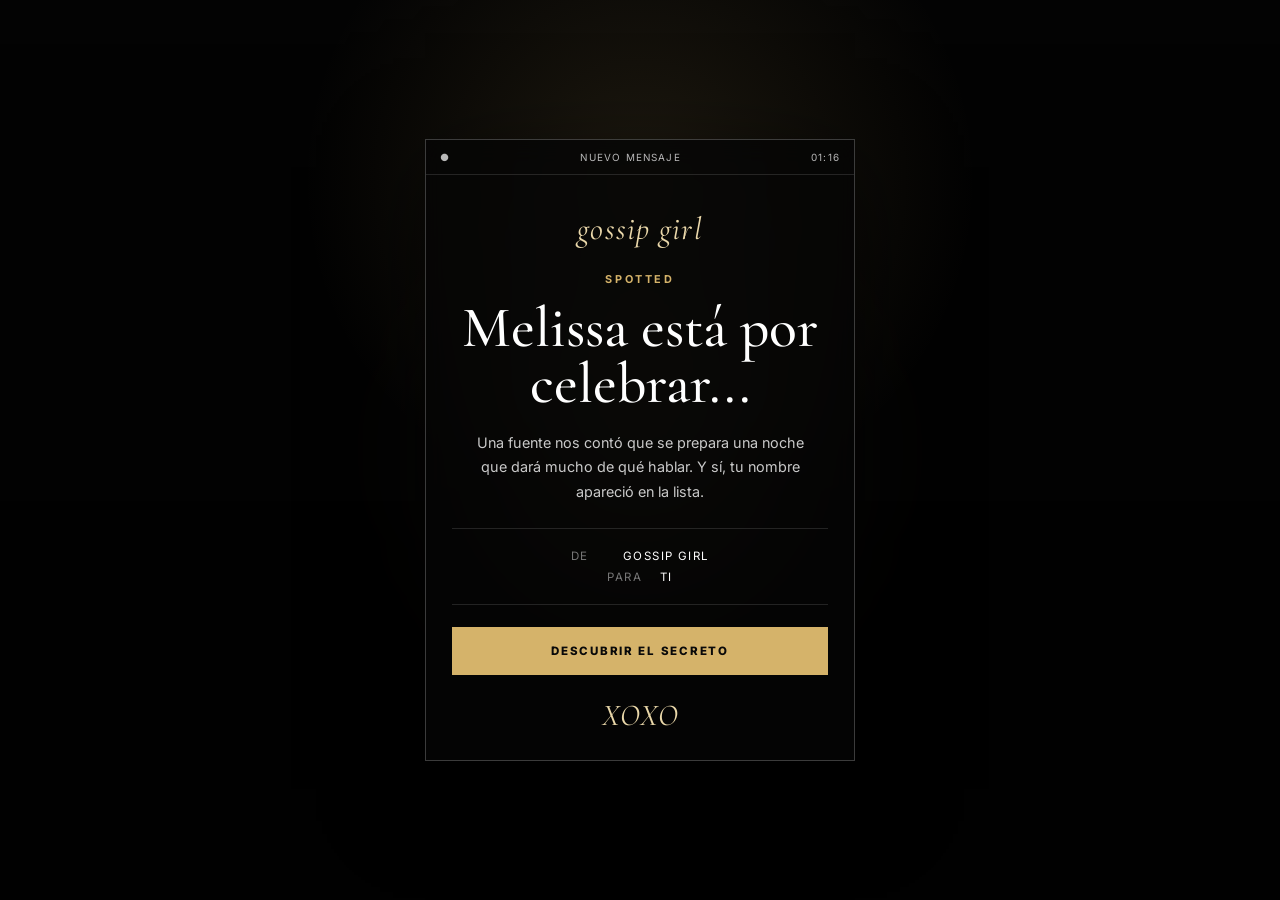
<file: index.html>
<!DOCTYPE html>
<html lang="es">
<head>
  <meta charset="UTF-8" />
  <meta name="viewport" content="width=device-width, initial-scale=1.0" />
  <meta name="theme-color" content="#050505" />
  <meta name="description" content="Invitación al cumpleaños de Melissa · 29 de agosto de 2026." />
  <title>Spotted · Melissa's Birthday</title>
  <link rel="preconnect" href="https://fonts.googleapis.com"><link rel="preconnect" href="https://fonts.gstatic.com" crossorigin>
  <link href="https://fonts.googleapis.com/css2?family=Cormorant+Garamond:ital,wght@0,500;0,600;1,500&family=Inter:wght@400;500;600;700&display=swap" rel="stylesheet">
  <link rel="stylesheet" href="css/style.css?v=7.2" /><link rel="stylesheet" href="css/images-v03.css?v=7.2" /><link rel="stylesheet" href="css/v04.css?v=7.2" /><link rel="stylesheet" href="css/rsvp-v06.css?v=7.2" />
</head>
<body>
  <audio id="backgroundMusic" src="assets/audio/fashion-lounge.mp3" preload="auto" loop></audio>
  <div id="intro" class="intro-screen"><div class="intro-glow"></div><div class="message-shell"><div class="message-topbar"><span>●</span><span>NUEVO MENSAJE</span><span>01:16</span></div><div class="message-body"><p class="gg-mark">gossip girl</p><p class="message-kicker">SPOTTED</p><h1 class="intro-title">Melissa está por celebrar...</h1><p class="message-copy">Una fuente nos contó que se prepara una noche que dará mucho de qué hablar. Y sí, tu nombre apareció en la lista.</p><div class="message-meta"><p><span>DE</span> GOSSIP GIRL</p><p><span>PARA</span> TI</p></div><button id="openInvitation" class="open-button" type="button">DESCUBRIR EL SECRETO</button><p class="signature">XOXO</p></div></div></div>
  <main id="invitation" class="invitation is-hidden">
    <section class="hero section full-screen"><div class="hero-overlay"></div><div class="hero-content reveal"><p class="tiny-label">YOU KNOW YOU LOVE ME</p><div class="brand-lockup"><span>gossip</span><span>girl</span></div><p class="spotted-line">SPOTTED: Melissa celebra y tú estás en la lista.</p><a class="scroll-cue" href="#spotted" aria-label="Ver invitación">↓</a></div></section>
    <section id="spotted" class="section newspaper-section"><div class="section-inner reveal"><p class="issue-line">THE UPPER EAST SIDE DAILY · EDICIÓN ESPECIAL</p><div class="newspaper-rule"></div><p class="eyebrow dark">ÚLTIMA HORA</p><h2>Melissa está de cumpleaños.</h2><p class="newspaper-lead">El sábado 29 de agosto tenemos una cita. A las 8:00 p. m. empieza una noche que promete dar suficiente material para Gossip Girl.</p><div class="newspaper-columns"><p>Una noche, un grupo selecto de invitados y suficientes secretos para mantener ocupada a Gossip Girl.</p><p>Guarda la fecha, prepara tu mejor energía y recuerda: no olvidar su regalito y tragos si desean.</p></div></div></section>
    <section class="section photo-story photo-story-cast"><div class="photo-shade"></div><div class="story-caption reveal"><p class="eyebrow">SPOTTED</p><h2>Manhattan sabe cómo hacer una entrada.</h2><p>Melissa también.</p></div></section>
    <section id="countdown" class="section countdown-section"><div class="section-inner reveal"><p class="eyebrow champagne">SAVE THE DATE · 29.08.2026</p><h2>La cuenta atrás ya empezó.</h2><div class="countdown" aria-live="polite"><div><span id="days">00</span><small>Días</small></div><div><span id="hours">00</span><small>Horas</small></div><div><span id="minutes">00</span><small>Min</small></div><div><span id="seconds">00</span><small>Seg</small></div></div><p class="placeholder-note">Sábado 29 de agosto de 2026 · 8:00 p. m. · Lima</p></div></section>
    <section class="section photo-story photo-story-xoxo"><div class="photo-shade warm"></div><div class="story-caption align-bottom reveal"><p class="eyebrow">CONFIDENTIAL</p><h2>Un poco de glamour. Un poco de misterio.</h2><p>Y probablemente una historia que valga la pena contar al día siguiente.</p></div></section>
    <section class="section dossier-section"><div class="section-inner reveal"><p class="eyebrow dark">THE DOSSIER</p><h2>Lo que necesitas saber</h2><div class="dossier-grid"><article class="dossier-card"><span class="card-number">01</span><p class="card-label">CUÁNDO</p><h3>29 de agosto</h3><p>Sábado · 8:00 p. m.</p></article><article class="dossier-card"><span class="card-number">02</span><p class="card-label">DÓNDE</p><h3>Las Herramientas 1834</h3><p>Lima</p></article><article class="dossier-card"><span class="card-number">03</span><p class="card-label">NOTA DE GOSSIP GIRL</p><h3>Un pequeño recordatorio</h3><p>No olvidar su regalito y tragos si desean.</p></article></div></div></section>
    <section class="section final-section"><div class="final-orbit final-orbit-one"></div><div class="final-orbit final-orbit-two"></div><div class="section-inner narrow reveal"><p class="eyebrow champagne">MELISSA'S BIRTHDAY</p><h2>¿Te lo vas a perder?</h2><p>29 de agosto · 8:00 p. m. · Las Herramientas 1834, Lima. Confirma tu asistencia y asegura tu lugar en la lista.</p><div class="action-stack"><a class="primary-button" href="https://www.google.com/maps/place/Las+Herramientas+1834,+Lima+15081/@-12.0419236,-77.065988,17z/data=!3m1!4b1!4m6!3m5!1s0x9105ced2cef0ebad:0xac4d11468212e924!8m2!3d-12.0419236!4d-77.065988!16s%2Fg%2F11fn4ltnz_?entry=ttu&amp;g_ep=EgoyMDI2MDgxMi4wIKXMDSoASAFQAw%3D%3D" target="_blank" rel="noopener noreferrer">VER UBICACIÓN</a><button id="rsvpOpen" class="secondary-button rsvp-enabled" type="button">CONFIRMAR ASISTENCIA</button></div><p class="big-xoxo">XOXO</p><p class="gg-small">GOSSIP GIRL</p></div></section>
  </main>
  <div id="rsvpModal" class="rsvp-modal" aria-hidden="true"><div class="rsvp-dialog" role="dialog" aria-modal="true" aria-labelledby="rsvpTitle"><button id="rsvpClose" class="rsvp-close" type="button" aria-label="Cerrar">×</button><div id="rsvpFormView"><p class="rsvp-kicker">GOSSIP GIRL QUIERE SABER</p><h2 id="rsvpTitle">¿Estarás en la lista de Melissa?</h2><p class="rsvp-intro">Confirma tu asistencia antes de que alguien más cuente la historia por ti.</p><form id="rsvpForm" class="rsvp-form"><div class="rsvp-field"><label for="rsvpName">Tu nombre</label><input id="rsvpName" name="nombre" type="text" autocomplete="name" required maxlength="80" /></div><fieldset class="rsvp-field" style="border:0;padding:0;margin:0"><legend>¿Asistirás?</legend><div class="rsvp-choice"><label><input type="radio" name="asistencia" value="Sí" required /> Sí, estaré ahí</label><label><input type="radio" name="asistencia" value="No" required /> No podré asistir</label></div></fieldset><fieldset class="rsvp-field" style="border:0;padding:0;margin:0"><legend>¿Vendrás acompañado/a?</legend><div class="rsvp-choice"><label><input type="radio" name="acompanante" value="Sí" /> Sí</label><label><input type="radio" name="acompanante" value="No" checked /> No</label></div></fieldset><div id="companionField" class="rsvp-field rsvp-companion"><label for="companionName">Nombre del acompañante</label><input id="companionName" name="nombreAcompanante" type="text" maxlength="80" /></div><div class="rsvp-field"><label for="rsvpMessage">Mensaje opcional</label><textarea id="rsvpMessage" name="mensaje" maxlength="300" placeholder="Un secreto, una nota o simplemente un XOXO..."></textarea></div><button id="rsvpSubmit" class="rsvp-submit" type="submit">ENVIAR CONFIRMACIÓN</button><p id="rsvpStatus" class="rsvp-status" aria-live="polite"></p></form></div><div id="rsvpSuccess" class="rsvp-success" aria-live="polite"><p class="rsvp-kicker">MENSAJE RECIBIDO</p><p class="success-title">Tu respuesta ya está en la lista de Melissa.</p><p>Gossip Girl ha tomado nota. Nos vemos donde empiezan las mejores historias.</p><p class="success-xoxo">XOXO</p><button id="rsvpDone" class="rsvp-done-button" type="button">CERRAR</button></div></div></div>
  <script src="js/main.js?v=7.2"></script>
</body>
</html>
</file>
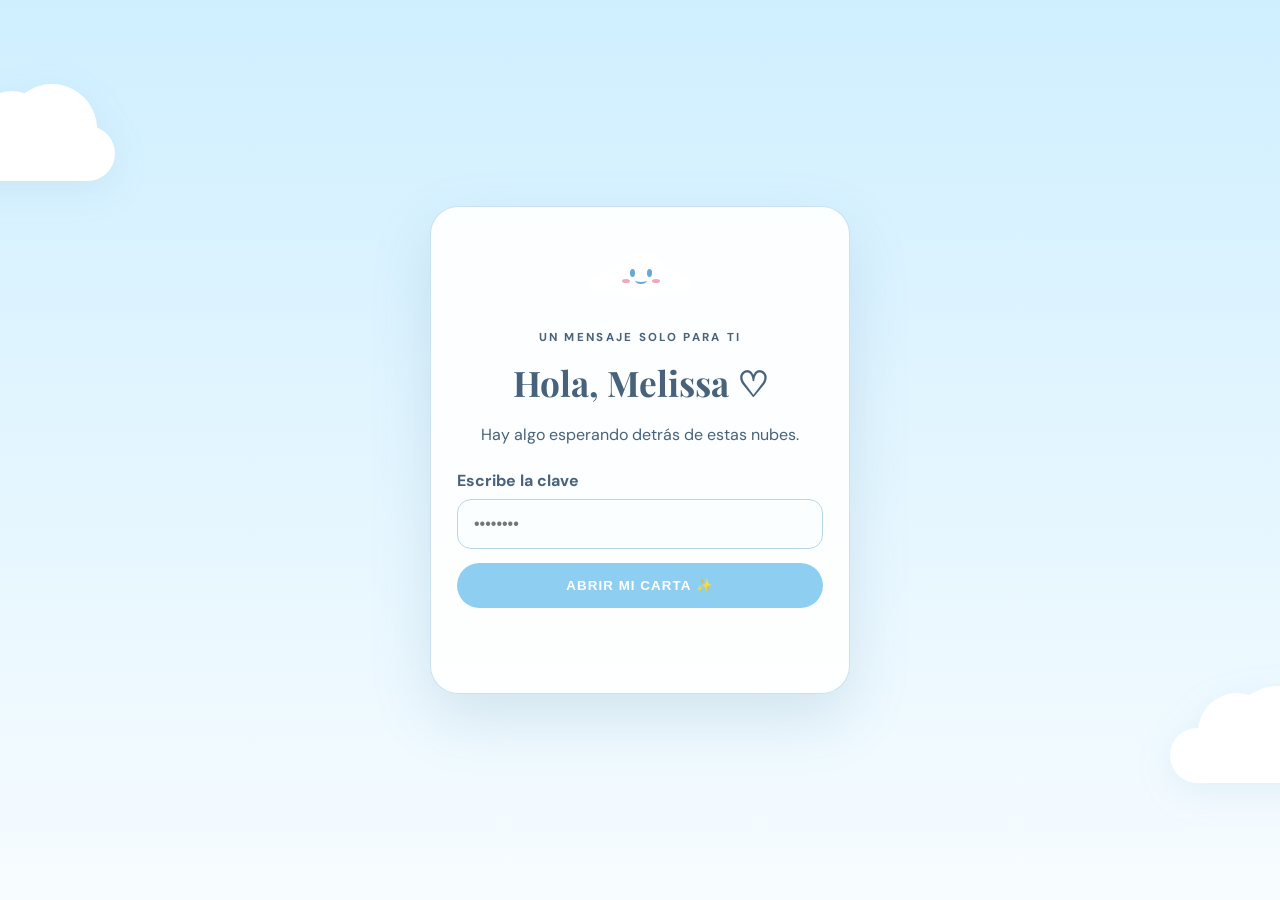
<file: para-melissa-2608-c9f7e2/index.html>
<!doctype html>
<html lang="es">
<head>
  <meta charset="utf-8" />
  <meta name="viewport" content="width=device-width, initial-scale=1" />
  <meta name="theme-color" content="#dff4ff" />
  <meta name="robots" content="noindex,nofollow,noarchive" />
  <title>Para Melissa 💙</title>
  <link rel="preconnect" href="https://fonts.googleapis.com">
  <link rel="preconnect" href="https://fonts.gstatic.com" crossorigin>
  <link href="https://fonts.googleapis.com/css2?family=DM+Sans:wght@400;500;600;700&family=Playfair+Display:ital,wght@0,600;1,600&display=swap" rel="stylesheet">
  <link rel="stylesheet" href="style.css?v=1.0" />
</head>
<body>
  <div id="lockScreen" class="lock-screen">
    <div class="lock-cloud cloud-a"></div><div class="lock-cloud cloud-b"></div>
    <div class="lock-card">
      <div class="mini-mascot" aria-hidden="true"><span class="ear left"></span><span class="ear right"></span><span class="face"><i class="eye e1"></i><i class="eye e2"></i><i class="mouth"></i><i class="cheek c1"></i><i class="cheek c2"></i></span></div>
      <p class="tiny">UN MENSAJE SOLO PARA TI</p>
      <h1>Hola, Melissa ♡</h1>
      <p>Hay algo esperando detrás de estas nubes.</p>
      <label for="secret">Escribe la clave</label>
      <input id="secret" type="password" inputmode="text" autocomplete="off" placeholder="••••••••" />
      <button id="unlock" type="button">ABRIR MI CARTA ✨</button>
      <p id="lockMessage" class="lock-message" aria-live="polite"></p>
    </div>
  </div>

  <main id="card" class="card-site hidden" aria-hidden="true">
    <section class="hero">
      <div class="sky-stars" aria-hidden="true"></div>
      <div class="cloud cloud-1"></div><div class="cloud cloud-2"></div><div class="cloud cloud-3"></div>
      <div class="hero-inner">
        <p class="overline">26 · 08 · 2026</p>
        <div class="cinnamoroll" aria-hidden="true">
          <span class="big-ear left"></span><span class="big-ear right"></span>
          <span class="head"><i class="eye left-eye"></i><i class="eye right-eye"></i><i class="smile"></i><i class="blush left-blush"></i><i class="blush right-blush"></i></span>
          <span class="body"></span><span class="tail"></span>
        </div>
        <h1>Feliz cumpleaños,<br><em>mi Melissa</em> ♡</h1>
        <p class="hero-copy">Hoy no quería mandarte solo un “feliz cumpleaños”. Quería dejarte un rinconcito bonito que fuera solamente tuyo.</p>
        <button id="openLetter" class="soft-button" type="button">ABRIR MI CARTA 💌</button>
      </div>
    </section>

    <section id="letter" class="letter-section">
      <div class="paper-heart h1">♡</div><div class="paper-heart h2">♡</div>
      <article class="letter-card reveal">
        <p class="letter-date">26 de agosto</p>
        <h2>Para la cumpleañera más bonita</h2>
        <div class="letter-text">
          <p>Mi amor, hoy celebro mucho más que tu cumpleaños. Celebro que existas, que seas tú, con tu forma de ser, tus ocurrencias, tu manera de sonreír y todos esos pequeños detalles que hacen que mis días contigo se sientan distintos.</p>
          <p>Espero que este nuevo año te traiga muchísimas cosas bonitas, tranquilidad, sueños cumplidos y momentos que te hagan sentir orgullosa y feliz. Y, si me dejas, quiero seguir estando a tu lado para compartir muchos de esos momentos contigo.</p>
          <p>Gracias por ser mi compañera, por dejarme conocerte cada día un poquito más y por todos los recuerdos que seguimos construyendo. Quiero que hoy te sientas muy querida, porque lo eres. Muchísimo.</p>
          <p>Tu cumpleaños es hoy, pero no pienso limitar la celebración a un solo día. El 28 seguimos festejando como se debe. 💙</p>
        </div>
        <div class="signature-block"><span>Con muchísimo cariño,</span><strong>Adrian ♡</strong></div>
      </article>
    </section>

    <section class="wish-section">
      <div class="wish-card reveal">
        <p class="overline dark">UN DESEO PARA TI</p>
        <h2>Pide uno. No se lo cuentes a nadie.</h2>
        <p>Dicen que si lo haces entre nubes y estrellas, tiene un poquito más de posibilidades de cumplirse.</p>
        <button id="makeWish" class="wish-button" type="button">PEDIR MI DESEO ✦</button>
        <div id="wishResult" class="wish-result" aria-live="polite"></div>
      </div>
    </section>

    <footer>
      <div class="footer-clouds"></div>
      <p>Te quiero, Melissa.</p>
      <span>Happy birthday, my love ♡</span>
    </footer>
  </main>
  <script src="script.js?v=1.1"></script>
</body>
</html>
</file>
<file: css/style.css>
:root {
  --ink: #070707;
  --ink-soft: #111111;
  --paper: #eee8dd;
  --paper-deep: #d9cfbf;
  --champagne: #d5b36a;
  --champagne-soft: #ead8aa;
  --cream: #f8f1e6;
  --muted: #9f9587;
  --line-dark: rgba(18, 18, 18, .18);
  --line-light: rgba(255, 255, 255, .22);
}

* { box-sizing: border-box; }
html { scroll-behavior: smooth; }
body {
  margin: 0;
  background: var(--ink);
  color: #fff;
  font-family: "Inter", sans-serif;
  overflow-x: hidden;
}
body::selection { background: var(--champagne); color: #111; }
button, a { font: inherit; }
button { -webkit-tap-highlight-color: transparent; }

.intro-screen {
  position: fixed;
  inset: 0;
  z-index: 100;
  min-height: 100dvh;
  display: grid;
  place-items: center;
  padding: 22px;
  overflow: hidden;
  background:
    linear-gradient(rgba(0,0,0,.5), rgba(0,0,0,.82)),
    url("https://w0.peakpx.com/wallpaper/922/534/HD-wallpaper-xoxo-gossip-girl-blair-gossipgirl-iphone-kiss-samsung-serena-series.jpg") center/cover no-repeat;
  transition: opacity .85s ease, visibility .85s ease, transform .85s ease;
}
.intro-screen::after {
  content: "";
  position: absolute;
  inset: 0;
  background: radial-gradient(circle at 50% 20%, rgba(213,179,106,.13), transparent 35%);
  pointer-events: none;
}
.intro-screen.opened {
  opacity: 0;
  visibility: hidden;
  transform: scale(1.035);
}
.intro-glow {
  position: absolute;
  width: 280px;
  height: 280px;
  border-radius: 50%;
  background: rgba(213,179,106,.12);
  filter: blur(80px);
}
.message-shell {
  position: relative;
  z-index: 2;
  width: min(100%, 430px);
  border: 1px solid rgba(255,255,255,.22);
  background: rgba(6,6,6,.82);
  box-shadow: 0 28px 90px rgba(0,0,0,.6);
  backdrop-filter: blur(12px);
}
.message-topbar {
  display: flex;
  justify-content: space-between;
  gap: 12px;
  padding: 11px 14px;
  border-bottom: 1px solid rgba(255,255,255,.12);
  color: #b9b9b9;
  font-size: .62rem;
  letter-spacing: .12em;
}
.message-body { padding: 34px 26px 26px; text-align: center; }
.gg-mark {
  margin: 0 0 24px;
  color: var(--champagne-soft);
  font-family: "Cormorant Garamond", serif;
  font-size: 2rem;
  font-style: italic;
  letter-spacing: .04em;
}
.message-kicker,
.eyebrow,
.tiny-label,
.issue-line,
.card-label {
  margin: 0;
  font-size: .68rem;
  font-weight: 700;
  letter-spacing: .24em;
  text-transform: uppercase;
}
.message-kicker { color: var(--champagne); margin-bottom: 14px; }
.intro-title {
  margin: 0 auto 18px;
  font-family: "Cormorant Garamond", serif;
  font-weight: 500;
  font-size: clamp(2.3rem, 9vw, 3.6rem);
  line-height: .98;
}
.message-copy { margin: 0 auto 24px; max-width: 330px; color: #c9c9c9; line-height: 1.7; font-size: .9rem; }
.message-meta { border-top: 1px solid rgba(255,255,255,.12); border-bottom: 1px solid rgba(255,255,255,.12); padding: 13px 0; margin: 0 0 22px; }
.message-meta p { margin: 7px 0; font-size: .72rem; letter-spacing: .12em; }
.message-meta span { display: inline-block; width: 48px; color: #777; text-align: left; }
.open-button {
  width: 100%;
  border: 1px solid var(--champagne);
  padding: 16px 18px;
  background: var(--champagne);
  color: #090909;
  font-size: .72rem;
  font-weight: 800;
  letter-spacing: .15em;
  cursor: pointer;
  transition: transform .2s ease, background .2s ease;
}
.open-button:hover { background: var(--champagne-soft); }
.open-button:active { transform: scale(.985); }
.signature { margin: 22px 0 0; font-family: "Cormorant Garamond", serif; font-size: 1.9rem; font-style: italic; color: var(--champagne-soft); }

.invitation { opacity: 1; transition: opacity .65s ease; }
.invitation.is-hidden { opacity: 0; height: 100vh; overflow: hidden; }
.section { position: relative; min-height: 78vh; display: grid; place-items: center; padding: 92px 24px; }
.full-screen { min-height: 100dvh; }
.section-inner, .hero-content { width: min(100%, 920px); margin: auto; text-align: center; }
.narrow { width: min(100%, 620px); }

.hero {
  isolation: isolate;
  min-height: 100dvh;
  background:
    linear-gradient(to bottom, rgba(0,0,0,.08), rgba(0,0,0,.5) 55%, rgba(0,0,0,.9)),
    url("https://i.pinimg.com/736x/7f/c8/ce/7fc8ce7d777377adb375b202a392ee37.jpg") center/cover no-repeat;
}
.hero-overlay {
  position: absolute;
  inset: 0;
  background: linear-gradient(90deg, rgba(0,0,0,.34), transparent 50%, rgba(0,0,0,.28));
  z-index: -1;
}
.hero-content { align-self: end; padding-bottom: 5vh; }
.tiny-label { color: rgba(255,255,255,.78); margin-bottom: 18px; }
.brand-lockup {
  display: inline-flex;
  gap: .18em;
  align-items: baseline;
  font-family: "Cormorant Garamond", serif;
  font-size: clamp(4.6rem, 18vw, 9.5rem);
  font-style: italic;
  line-height: .72;
  text-shadow: 0 6px 35px rgba(0,0,0,.55);
}
.brand-lockup span:last-child { color: var(--champagne-soft); }
.spotted-line { max-width: 520px; margin: 28px auto 0; color: #f1e9dd; line-height: 1.6; letter-spacing: .02em; }
.scroll-cue {
  display: inline-grid;
  place-items: center;
  width: 48px;
  height: 48px;
  margin-top: 34px;
  border: 1px solid rgba(255,255,255,.48);
  border-radius: 50%;
  color: #fff;
  text-decoration: none;
  animation: bob 1.8s infinite;
}
@keyframes bob { 50% { transform: translateY(8px); } }

h2, h3 { font-family: "Cormorant Garamond", serif; font-weight: 500; }
h2 { margin: 13px 0 24px; font-size: clamp(3rem, 9vw, 5.4rem); line-height: .92; }
h3 { margin: 7px 0 11px; font-size: 1.9rem; }
.eyebrow { margin-bottom: 10px; }
.eyebrow.dark { color: #655d52; }
.eyebrow.champagne { color: var(--champagne); }

.newspaper-section {
  background:
    repeating-linear-gradient(0deg, rgba(0,0,0,.016), rgba(0,0,0,.016) 1px, transparent 1px, transparent 4px),
    var(--paper);
  color: #171717;
}
.issue-line { color: #5e584e; font-size: .57rem; }
.newspaper-rule { height: 4px; border-top: 1px solid #171717; border-bottom: 1px solid #171717; margin: 18px 0 38px; }
.newspaper-lead { max-width: 700px; margin: 0 auto; font-family: "Cormorant Garamond", serif; font-size: 1.45rem; line-height: 1.45; }
.newspaper-columns { display: grid; grid-template-columns: 1fr 1fr; gap: 34px; margin: 44px auto 0; max-width: 760px; text-align: left; }
.newspaper-columns p { margin: 0; color: #49443d; line-height: 1.8; font-size: .92rem; }

.photo-story {
  min-height: 92dvh;
  isolation: isolate;
  background-position: center;
  background-size: cover;
  background-repeat: no-repeat;
}
.photo-story-cast {
  background-image: url("https://www.univision.com/_next/image?q=75&url=https%3A%2F%2Fuvn-brightspot.s3.amazonaws.com%2Fassets%2Fvixes%2Fg%2Fgg.jpg&w=1280");
  background-position: center 25%;
}
.photo-story-xoxo {
  background-image: url("https://w0.peakpx.com/wallpaper/922/534/HD-wallpaper-xoxo-gossip-girl-blair-gossipgirl-iphone-kiss-samsung-serena-series.jpg");
}
.photo-shade { position: absolute; inset: 0; z-index: -1; background: linear-gradient(to bottom, rgba(0,0,0,.14), rgba(0,0,0,.75)); }
.photo-shade.warm { background: linear-gradient(to bottom, rgba(24,8,4,.08), rgba(0,0,0,.8)); }
.story-caption { width: min(100%, 760px); align-self: end; text-align: left; padding-bottom: 3vh; }
.story-caption h2 { max-width: 650px; text-shadow: 0 4px 24px rgba(0,0,0,.55); }
.story-caption > p:last-child { color: #e7e0d7; line-height: 1.6; }
.story-caption.align-bottom { align-self: end; }

.countdown-section {
  background: #0b0b0b;
  overflow: hidden;
}
.countdown-section::before {
  content: "XOXO";
  position: absolute;
  right: -5vw;
  top: 1vh;
  color: rgba(255,255,255,.025);
  font-family: "Cormorant Garamond", serif;
  font-size: 34vw;
  font-style: italic;
  line-height: 1;
}
.countdown { display: grid; grid-template-columns: repeat(4, 1fr); gap: 10px; margin: 48px auto 22px; }
.countdown div { padding: 22px 7px; border-top: 1px solid rgba(213,179,106,.54); border-bottom: 1px solid rgba(213,179,106,.54); }
.countdown span { display: block; color: var(--cream); font-family: "Cormorant Garamond", serif; font-size: clamp(2.4rem, 8vw, 4.2rem); }
.countdown small { display: block; margin-top: 5px; color: var(--champagne); font-size: .61rem; letter-spacing: .14em; text-transform: uppercase; }
.placeholder-note { color: #777; font-size: .78rem; }

.dossier-section { background: var(--paper); color: #141414; }
.dossier-grid { display: grid; grid-template-columns: repeat(3, 1fr); gap: 12px; margin-top: 44px; text-align: left; }
.dossier-card { position: relative; min-height: 255px; padding: 28px 24px; border: 1px solid #afa598; background: rgba(255,255,255,.16); overflow: hidden; }
.card-number { position: absolute; right: 12px; top: -12px; font-family: "Cormorant Garamond", serif; font-size: 5.4rem; color: rgba(0,0,0,.06); }
.card-label { color: #7d7468; font-size: .58rem; }
.dossier-card p:last-child { color: #665e55; line-height: 1.6; font-size: .87rem; }

.final-section { min-height: 92dvh; background: radial-gradient(circle at 50% 34%, #1a1712 0, #0a0a0a 35%, #040404 76%); overflow: hidden; }
.final-section .section-inner > p:not(.eyebrow):not(.big-xoxo):not(.gg-small) { color: #aaa; line-height: 1.75; }
.final-orbit { position: absolute; border: 1px solid rgba(213,179,106,.12); border-radius: 50%; }
.final-orbit-one { width: 540px; height: 540px; }
.final-orbit-two { width: 760px; height: 760px; }
.action-stack { display: grid; gap: 12px; max-width: 430px; margin: 38px auto 0; }
.primary-button, .secondary-button { padding: 17px 22px; text-transform: uppercase; letter-spacing: .13em; font-size: .7rem; font-weight: 800; }
.primary-button { border: 1px solid var(--champagne); background: var(--champagne); color: #0a0a0a; }
.secondary-button { border: 1px solid rgba(255,255,255,.68); background: transparent; color: #fff; }
button:disabled { opacity: .55; }
.big-xoxo { margin: 62px 0 0; font-family: "Cormorant Garamond", serif; font-size: clamp(4rem, 17vw, 8rem); font-style: italic; line-height: .8; color: var(--champagne-soft); }
.gg-small { margin: 18px 0 0; font-size: .58rem; letter-spacing: .35em; color: #686868; }

.reveal { opacity: 0; transform: translateY(28px); transition: opacity .95s ease, transform .95s ease; }
.reveal.visible { opacity: 1; transform: translateY(0); }

@media (max-width: 720px) {
  .section { min-height: 74vh; padding: 76px 20px; }
  .full-screen { min-height: 100dvh; }
  .hero { background-position: center; }
  .brand-lockup { flex-direction: column; gap: 0; align-items: center; }
  .newspaper-columns { grid-template-columns: 1fr; gap: 20px; }
  .dossier-grid { grid-template-columns: 1fr; }
  .dossier-card { min-height: 190px; }
  .story-caption { padding: 0 2px 2vh; }
  .photo-story-cast { background-position: 47% center; }
  .countdown { gap: 4px; }
  .countdown div { padding: 17px 3px; }
}

@media (prefers-reduced-motion: reduce) {
  *, *::before, *::after { scroll-behavior: auto !important; animation-duration: .01ms !important; transition-duration: .01ms !important; }
}
</file>
<file: css/images-v03.css>
/* v0.3 · Recursos visuales en alta resolución */

/* Upper East Side nocturno, 3000px. Fuente: Unsplash. */
.intro-screen {
  background:
    linear-gradient(rgba(0,0,0,.56), rgba(0,0,0,.84)),
    url("https://images.unsplash.com/photo-1625558069373-3c3f35ff501f?auto=format&fit=crop&fm=jpg&ixid=M3wxMjA3fDB8MHxwaG90by1wYWdlfHx8fGVufDB8fHx8fA%3D%3D&ixlib=rb-4.1.0&q=60&w=3000") center/cover no-repeat;
}

/* Skyline de Manhattan de noche, 3000px. Fuente: Unsplash. */
.hero {
  background:
    linear-gradient(to bottom, rgba(0,0,0,.10), rgba(0,0,0,.48) 55%, rgba(0,0,0,.92)),
    url("https://images.unsplash.com/photo-1606064508236-a8b1fef22ccd?auto=format&fit=crop&fm=jpg&ixid=M3wxMjA3fDB8MHxwaG90by1wYWdlfHx8fGVufDB8fHx8fA%3D%3D&ixlib=rb-4.1.0&q=60&w=3000") center/cover no-repeat;
}

/* Imagen promocional del elenco original. La URL sirve el original del CDN. */
.photo-story-cast {
  background-image:
    linear-gradient(to bottom, rgba(0,0,0,.02), rgba(0,0,0,.22)),
    url("https://cloudfront-eu-central-1.images.arcpublishing.com/prisaradiolos40/PBSCMWKQMRNWFBIBVH2VLORCSA.jpg");
  background-position: center 34%;
  background-size: cover;
}

/* Segunda escena urbana en alta resolución para mantener nitidez en pantallas grandes. */
.photo-story-xoxo {
  background-image:
    linear-gradient(to bottom, rgba(16,5,2,.08), rgba(0,0,0,.34)),
    url("https://images.unsplash.com/photo-1625558069373-3c3f35ff501f?auto=format&fit=crop&fm=jpg&ixid=M3wxMjA3fDB8MHxwaG90by1wYWdlfHx8fGVufDB8fHx8fA%3D%3D&ixlib=rb-4.1.0&q=60&w=3000");
  background-position: center 58%;
}

/* Evita que el navegador aplique escalados innecesariamente agresivos. */
.intro-screen,
.hero,
.photo-story {
  image-rendering: auto;
  background-attachment: scroll;
}

@media (min-width: 1100px) {
  .hero { background-position: center 46%; }
  .photo-story-cast { background-position: center 30%; }
}

@media (max-width: 720px) {
  .intro-screen { background-position: 52% center; }
  .hero { background-position: 54% center; }
  .photo-story-cast { background-position: 50% center; }
  .photo-story-xoxo { background-position: 50% center; }
}
</file>
<file: css/v04.css>
/* v0.5.0 · Responsive desktop + cielo estrellado */

.photo-story-cast,
.photo-story-xoxo {
  position: relative;
  overflow: hidden;
}

.photo-story-cast::after {
  content: "SPOTTED · UPPER EAST SIDE";
  position: absolute;
  top: 8%;
  right: 5%;
  z-index: 2;
  padding: 9px 12px;
  border: 1px solid rgba(255,255,255,.62);
  background: rgba(0,0,0,.48);
  color: #fff;
  font-size: .56rem;
  font-weight: 700;
  letter-spacing: .18em;
  transform: rotate(2deg);
}

.photo-story-xoxo {
  background-image:
    linear-gradient(to bottom, rgba(0,0,0,.04), rgba(0,0,0,.74)),
    url("https://m.media-amazon.com/images/M/MV5BZWZhYTNkY2EtMzE5Mi00ODJmLWFkMmYtZWZmNTI4YjQ5YjVhXkEyXkFqcGc%40._V1_FMjpg_UX1000_.jpg");
  background-position: center 26%;
  background-size: cover;
  background-repeat: no-repeat;
}

.photo-story-xoxo::after {
  content: "XOXO";
  position: absolute;
  top: 6%;
  left: 5%;
  z-index: 2;
  color: rgba(255,255,255,.9);
  font-family: "Cormorant Garamond", serif;
  font-size: clamp(3.5rem, 12vw, 7rem);
  font-style: italic;
  transform: rotate(-7deg);
  text-shadow: 0 4px 20px rgba(0,0,0,.45);
  pointer-events: none;
}

/* Cielo estrellado: capas CSS sin imágenes ni peso adicional. */
.countdown-section {
  position: relative;
  overflow: hidden;
  isolation: isolate;
}

.countdown-section .section-inner {
  position: relative;
  z-index: 4;
}

.countdown-section::after {
  content: "";
  position: absolute;
  inset: 0;
  z-index: 1;
  pointer-events: none;
  opacity: .72;
  background-image:
    radial-gradient(circle at 8% 18%, rgba(255,244,205,.95) 0 1px, transparent 1.8px),
    radial-gradient(circle at 17% 72%, rgba(255,255,255,.82) 0 1px, transparent 1.7px),
    radial-gradient(circle at 27% 34%, rgba(224,212,171,.9) 0 1.2px, transparent 2px),
    radial-gradient(circle at 38% 81%, rgba(255,255,255,.78) 0 .9px, transparent 1.7px),
    radial-gradient(circle at 48% 15%, rgba(255,239,187,.9) 0 1px, transparent 2px),
    radial-gradient(circle at 59% 62%, rgba(255,255,255,.88) 0 1px, transparent 1.8px),
    radial-gradient(circle at 69% 26%, rgba(228,211,158,.92) 0 1.1px, transparent 2px),
    radial-gradient(circle at 78% 78%, rgba(255,255,255,.8) 0 1px, transparent 1.8px),
    radial-gradient(circle at 88% 42%, rgba(255,237,181,.9) 0 1.2px, transparent 2px),
    radial-gradient(circle at 94% 13%, rgba(255,255,255,.82) 0 .9px, transparent 1.7px),
    radial-gradient(circle at 13% 48%, rgba(255,255,255,.58) 0 .7px, transparent 1.5px),
    radial-gradient(circle at 33% 9%, rgba(255,255,255,.55) 0 .7px, transparent 1.5px),
    radial-gradient(circle at 52% 88%, rgba(255,255,255,.58) 0 .7px, transparent 1.5px),
    radial-gradient(circle at 73% 53%, rgba(255,255,255,.55) 0 .7px, transparent 1.5px),
    radial-gradient(circle at 91% 69%, rgba(255,255,255,.55) 0 .7px, transparent 1.5px);
  filter: drop-shadow(0 0 4px rgba(240,210,130,.28));
  animation: starTwinkle 5.5s ease-in-out infinite alternate;
}

.countdown-section .section-inner::before,
.countdown-section .section-inner::after {
  content: "✦";
  position: absolute;
  z-index: -1;
  color: rgba(224,193,117,.55);
  text-shadow: 0 0 10px rgba(235,205,135,.55), 0 0 24px rgba(235,205,135,.2);
  animation: sparklePulse 3.8s ease-in-out infinite;
}

.countdown-section .section-inner::before {
  top: -18%;
  left: 4%;
  font-size: 1.25rem;
}

.countdown-section .section-inner::after {
  right: 6%;
  bottom: -12%;
  font-size: .9rem;
  animation-delay: -1.9s;
}

@keyframes starTwinkle {
  0% { opacity: .45; transform: scale(1); }
  50% { opacity: .82; }
  100% { opacity: .58; transform: scale(1.006); }
}

@keyframes sparklePulse {
  0%, 100% { opacity: .22; transform: scale(.72) rotate(0deg); }
  50% { opacity: .92; transform: scale(1.18) rotate(18deg); }
}

/* Desktop real: aprovechar el ancho sin dejar bloques desproporcionados. */
@media (min-width: 1000px) {
  .hero {
    min-height: 100vh;
  }

  .hero-content {
    width: min(900px, 76vw);
  }

  .newspaper-section {
    min-height: 76vh;
    padding: 72px 5vw;
    display: flex;
    align-items: center;
  }

  .newspaper-section .section-inner {
    width: min(1120px, 78vw);
  }

  .newspaper-section h2 {
    max-width: 900px;
    margin-inline: auto;
    font-size: clamp(4.4rem, 5.4vw, 6.6rem);
    line-height: .93;
  }

  .newspaper-lead {
    max-width: 900px;
    margin-inline: auto;
    font-size: 1.45rem;
  }

  .newspaper-columns {
    max-width: 920px;
    margin: 42px auto 0;
    gap: 72px;
  }

  .photo-story {
    min-height: 82vh;
  }

  .story-caption {
    width: min(720px, 44vw);
    margin-left: clamp(6vw, 16vw, 18vw);
  }

  .story-caption h2 {
    font-size: clamp(4rem, 5vw, 6.3rem);
    line-height: .92;
  }

  .countdown-section {
    min-height: 68vh;
    padding: 76px 5vw;
    display: flex;
    align-items: center;
  }

  .countdown-section .section-inner {
    width: min(1050px, 76vw);
  }

  .countdown-section h2 {
    font-size: clamp(4rem, 5vw, 6rem);
    line-height: .95;
  }

  .countdown {
    max-width: 980px;
    margin: 46px auto 22px;
  }

  .countdown span {
    font-size: clamp(3.4rem, 4.2vw, 5.4rem);
  }

  .dossier-section {
    min-height: 76vh;
    padding: 76px 5vw;
    display: flex;
    align-items: center;
  }

  .dossier-section .section-inner {
    width: min(1120px, 80vw);
  }

  .dossier-section h2 {
    max-width: 920px;
    margin-inline: auto;
    font-size: clamp(4.4rem, 5.2vw, 6.2rem);
    line-height: .92;
  }

  .dossier-grid {
    margin-top: 52px;
    gap: 22px;
  }

  .dossier-card {
    min-height: 280px;
    padding: 36px 32px;
  }

  .dossier-card h3 {
    font-size: clamp(2rem, 2.2vw, 2.8rem);
  }

  .final-section {
    min-height: 82vh;
    padding: 80px 5vw;
  }

  .final-section .section-inner {
    width: min(760px, 58vw);
  }

  .final-section h2 {
    font-size: clamp(4.6rem, 5.6vw, 6.8rem);
    line-height: .9;
  }

  .final-section .section-inner > p:not(.eyebrow):not(.big-xoxo):not(.gg-small) {
    font-size: 1.2rem;
    line-height: 1.7;
  }

  .action-stack {
    max-width: 620px;
    margin-inline: auto;
  }
}

@media (max-width: 720px) {
  .hero {
    min-height: 92dvh;
    padding: 48px 20px 38px;
  }
  .hero-content {
    align-self: end;
    padding-bottom: 1vh;
  }
  .tiny-label { margin-bottom: 10px; }
  .brand-lockup { font-size: clamp(4rem, 20vw, 6.1rem); }
  .spotted-line { margin-top: 18px; font-size: .94rem; }
  .scroll-cue { margin-top: 20px; width: 44px; height: 44px; }

  .newspaper-section { min-height: auto; padding: 54px 20px 58px; }
  .newspaper-rule { margin: 14px 0 25px; }
  .newspaper-section h2 { font-size: clamp(2.75rem, 12.5vw, 3.9rem); margin-bottom: 18px; }
  .newspaper-lead { font-size: 1.22rem; line-height: 1.36; }
  .newspaper-columns { margin-top: 24px; gap: 12px; }
  .newspaper-columns p { font-size: .87rem; line-height: 1.58; }

  .photo-story { min-height: 78dvh; padding: 52px 22px 42px; }
  .photo-story-cast { background-position: 50% 30%; }
  .photo-story-xoxo { min-height: 78dvh; background-position: 50% 24%; }
  .story-caption { align-self: end; padding-bottom: 0; }
  .story-caption h2 { font-size: clamp(3rem, 13vw, 4.5rem); overflow-wrap: break-word; }

  .countdown-section { min-height: 62dvh; padding: 54px 20px 58px; }
  .countdown-section::before { top: 1vh; font-size: 40vw; }
  .countdown-section::after { opacity: .62; }
  .countdown-section h2 { font-size: clamp(2.8rem, 12vw, 4.1rem); }
  .countdown { margin: 30px auto 14px; }
  .placeholder-note { margin-bottom: 0; }

  .dossier-section { min-height: auto; padding: 58px 20px 64px; overflow: hidden; }
  .dossier-section .section-inner { position: relative; }
  .dossier-section .section-inner::before,
  .dossier-section .section-inner::after {
    content: "SPOTTED";
    position: absolute;
    z-index: 0;
    font-family: "Cormorant Garamond", serif;
    font-style: italic;
    color: rgba(20,20,20,.05);
    font-size: 5.2rem;
    pointer-events: none;
  }
  .dossier-section .section-inner::before { top: 112px; left: -48px; transform: rotate(-8deg); }
  .dossier-section .section-inner::after { bottom: 72px; right: -62px; transform: rotate(9deg); }
  .dossier-section h2,
  .dossier-section .eyebrow,
  .dossier-grid { position: relative; z-index: 1; }
  .dossier-section h2 { font-size: clamp(3rem, 12.5vw, 4.2rem); margin-bottom: 26px; }
  .dossier-grid { gap: 16px; margin-top: 24px; }
  .dossier-card { min-height: 165px; padding: 23px 21px; background: rgba(255,255,255,.34); box-shadow: 0 14px 30px rgba(54,44,30,.07); }
  .dossier-card:nth-child(1) { transform: rotate(-.7deg); }
  .dossier-card:nth-child(2) { transform: rotate(.6deg); }
  .dossier-card:nth-child(3) { transform: rotate(-.4deg); }

  .final-section { min-height: 80dvh; padding: 64px 20px; }
  .final-section h2 { font-size: clamp(3rem, 12.5vw, 4.25rem); overflow-wrap: break-word; }
  .big-xoxo { margin-top: 42px; }
}

@media (prefers-reduced-motion: reduce) {
  .countdown-section::after,
  .countdown-section .section-inner::before,
  .countdown-section .section-inner::after {
    animation: none;
  }
}

@media (max-width: 390px) {
  .brand-lockup { font-size: 3.8rem; }
  .countdown span { font-size: 2.15rem; }
  .countdown small { font-size: .54rem; letter-spacing: .08em; }
  .story-caption h2 { font-size: 2.85rem; }
}
</file>
<file: css/rsvp-v06.css>
/* v0.6.0 · RSVP temático Gossip Girl */
.rsvp-modal {
  position: fixed;
  inset: 0;
  z-index: 200;
  display: grid;
  place-items: center;
  padding: 20px;
  background: rgba(0,0,0,.78);
  backdrop-filter: blur(10px);
  opacity: 0;
  visibility: hidden;
  transition: opacity .3s ease, visibility .3s ease;
}
.rsvp-modal.is-open { opacity: 1; visibility: visible; }
.rsvp-dialog {
  width: min(100%, 560px);
  max-height: min(86dvh, 760px);
  overflow-y: auto;
  position: relative;
  border: 1px solid rgba(213,179,106,.5);
  background:
    radial-gradient(circle at 85% 10%, rgba(213,179,106,.11), transparent 25%),
    #0a0a0a;
  color: #fff;
  box-shadow: 0 30px 100px rgba(0,0,0,.65);
  padding: 34px 30px 30px;
}
.rsvp-close {
  position: absolute;
  top: 14px;
  right: 14px;
  width: 38px;
  height: 38px;
  border: 1px solid rgba(255,255,255,.22);
  border-radius: 50%;
  background: transparent;
  color: #fff;
  cursor: pointer;
  font-size: 1.1rem;
}
.rsvp-kicker {
  color: #d5b36a;
  font-size: .64rem;
  font-weight: 700;
  letter-spacing: .24em;
  text-transform: uppercase;
  margin: 0 0 10px;
}
.rsvp-dialog h2 {
  margin: 0 48px 10px 0;
  font-size: clamp(2.5rem, 8vw, 4rem);
}
.rsvp-intro { color: #b8b8b8; line-height: 1.65; margin: 0 0 26px; }
.rsvp-form { display: grid; gap: 18px; }
.rsvp-field { display: grid; gap: 8px; text-align: left; }
.rsvp-field label,
.rsvp-field legend {
  font-size: .68rem;
  font-weight: 700;
  letter-spacing: .14em;
  text-transform: uppercase;
  color: #d9c38b;
}
.rsvp-field input,
.rsvp-field textarea,
.rsvp-field select {
  width: 100%;
  border: 1px solid rgba(255,255,255,.24);
  background: rgba(255,255,255,.04);
  color: #fff;
  padding: 13px 14px;
  border-radius: 0;
  outline: none;
}
.rsvp-field input:focus,
.rsvp-field textarea:focus,
.rsvp-field select:focus { border-color: #d5b36a; }
.rsvp-field textarea { min-height: 90px; resize: vertical; }
.rsvp-choice {
  display: grid;
  grid-template-columns: 1fr 1fr;
  gap: 10px;
}
.rsvp-choice label {
  display: flex;
  align-items: center;
  gap: 10px;
  padding: 12px;
  border: 1px solid rgba(255,255,255,.18);
  cursor: pointer;
  color: #eee;
  font-size: .86rem;
  letter-spacing: 0;
  text-transform: none;
}
.rsvp-choice input { width: auto; accent-color: #d5b36a; }
.rsvp-companion { display: none; }
.rsvp-companion.is-visible { display: grid; }
.rsvp-submit {
  margin-top: 4px;
  border: 1px solid #d5b36a;
  background: #d5b36a;
  color: #0b0b0b;
  padding: 15px 18px;
  font-weight: 800;
  letter-spacing: .14em;
  text-transform: uppercase;
  cursor: pointer;
}
.rsvp-submit:disabled { opacity: .55; cursor: wait; }
.rsvp-status { min-height: 1.3em; margin: 0; color: #aaa; font-size: .8rem; text-align: center; }
.rsvp-success {
  display: none;
  text-align: center;
  padding: 24px 0 10px;
}
.rsvp-success.is-visible { display: block; }
.rsvp-success .success-xoxo {
  margin: 10px 0 8px;
  font-family: "Cormorant Garamond", serif;
  font-size: clamp(4rem, 16vw, 7rem);
  font-style: italic;
  color: #ead8aa;
}
.rsvp-success p { color: #bbb; line-height: 1.6; }
.rsvp-success .success-title {
  color: #fff;
  font-family: "Cormorant Garamond", serif;
  font-size: 2.2rem;
  margin: 0 0 8px;
}
.rsvp-done-button {
  margin-top: 16px;
  border: 1px solid rgba(255,255,255,.55);
  background: transparent;
  color: #fff;
  padding: 13px 22px;
  letter-spacing: .12em;
  text-transform: uppercase;
  cursor: pointer;
}
body.rsvp-lock { overflow: hidden !important; }

.secondary-button.rsvp-enabled { opacity: 1; cursor: pointer; }
.secondary-button.rsvp-confirmed { border-color: #d5b36a; color: #ead8aa; }

@media (max-width: 560px) {
  .rsvp-modal { padding: 12px; }
  .rsvp-dialog { padding: 30px 20px 24px; max-height: 90dvh; }
  .rsvp-choice { grid-template-columns: 1fr; }
}
</file>
<file: para-melissa-2608-c9f7e2/style.css>
*{box-sizing:border-box}html{scroll-behavior:smooth}body{margin:0;font-family:'DM Sans',sans-serif;background:#eefaff;color:#47627a}.hidden{display:none!important}.lock-screen{min-height:100dvh;display:grid;place-items:center;padding:24px;background:linear-gradient(#cfefff,#f7fcff);position:relative;overflow:hidden}.lock-card{width:min(92vw,420px);background:rgba(255,255,255,.9);border:1px solid rgba(112,168,202,.35);border-radius:28px;padding:34px 26px;text-align:center;box-shadow:0 24px 60px rgba(83,137,166,.18);position:relative;z-index:2}.tiny,.overline{font-size:.72rem;font-weight:700;letter-spacing:.2em}.lock-card h1,.hero h1,.letter-card h2,.wish-card h2{font-family:'Playfair Display',serif}.lock-card h1{font-size:2.2rem;margin:.35rem 0 .8rem}.lock-card p{line-height:1.6}.lock-card label{display:block;text-align:left;margin:22px 0 8px;font-weight:700}.lock-card input{width:100%;padding:15px 16px;border:1px solid #b8d7e8;border-radius:14px;font-size:1rem;background:#fbfeff}.lock-card button,.soft-button,.wish-button{border:0;border-radius:999px;padding:15px 22px;font-weight:700;letter-spacing:.08em;cursor:pointer}.lock-card button{width:100%;margin-top:14px;background:#8ecff1;color:white}.lock-message{min-height:22px;color:#d96b8b;font-size:.9rem}.lock-cloud,.cloud,.footer-clouds:before,.footer-clouds:after{position:absolute;background:white;border-radius:999px;filter:drop-shadow(0 10px 18px rgba(72,133,163,.09))}.lock-cloud:before,.lock-cloud:after,.cloud:before,.cloud:after{content:"";position:absolute;background:inherit;border-radius:50%}.lock-cloud{width:170px;height:55px}.lock-cloud:before{width:78px;height:78px;left:28px;top:-35px}.lock-cloud:after{width:90px;height:90px;right:18px;top:-42px}.cloud-a{left:-55px;top:14%}.cloud-b{right:-60px;bottom:13%}.mini-mascot{width:110px;height:76px;margin:0 auto 12px;position:relative}.mini-mascot .ear{position:absolute;top:28px;width:54px;height:21px;background:white;border-radius:50%}.mini-mascot .left{left:3px;transform:rotate(-15deg)}.mini-mascot .right{right:3px;transform:rotate(15deg)}.mini-mascot .face{position:absolute;left:31px;top:10px;width:50px;height:48px;background:white;border-radius:50%}.eye{position:absolute;width:5px;height:8px;border-radius:50%;background:#67a9d4;top:18px}.e1{left:14px}.e2{right:14px}.mouth{position:absolute;width:12px;height:7px;border-bottom:2px solid #67a9d4;border-radius:50%;left:19px;top:26px}.cheek{position:absolute;width:8px;height:4px;background:#f4a8bd;border-radius:50%;top:28px}.c1{left:6px}.c2{right:6px}.card-site{background:#f7fcff}.hero{min-height:100dvh;position:relative;overflow:hidden;display:grid;place-items:center;padding:70px 24px;background:linear-gradient(180deg,#c7ecff 0%,#eaf8ff 58%,#fff 100%)}.hero-inner{text-align:center;position:relative;z-index:2;max-width:720px}.hero .overline{color:#6ba4c6}.hero h1{font-size:clamp(3.2rem,10vw,6.8rem);line-height:.92;color:#4c7896;margin:18px 0 22px}.hero h1 em{color:#76b7df}.hero-copy{max-width:600px;margin:0 auto 26px;font-size:1.08rem;line-height:1.8}.soft-button{background:white;color:#5a9dc5;box-shadow:0 12px 30px rgba(87,157,198,.2)}.cinnamoroll{width:230px;height:190px;margin:0 auto 8px;position:relative}.big-ear{position:absolute;top:75px;width:112px;height:38px;background:white;border-radius:60px;box-shadow:0 8px 20px rgba(84,143,173,.08)}.big-ear.left{left:0;transform:rotate(-13deg)}.big-ear.right{right:0;transform:rotate(13deg)}.head{position:absolute;left:59px;top:31px;width:112px;height:96px;background:white;border-radius:53% 53% 48% 48%;box-shadow:0 12px 30px rgba(84,143,173,.12)}.head .eye{top:38px;width:7px;height:12px}.left-eye{left:31px}.right-eye{right:31px}.smile{position:absolute;width:28px;height:16px;border-bottom:3px solid #67a9d4;border-radius:50%;left:42px;top:52px}.blush{position:absolute;width:19px;height:8px;background:#f5adc2;border-radius:50%;top:58px}.left-blush{left:13px}.right-blush{right:13px}.body{position:absolute;width:82px;height:72px;background:white;border-radius:45% 45% 50% 50%;left:74px;top:111px}.tail{position:absolute;width:54px;height:54px;border:13px solid white;border-left-color:transparent;border-radius:50%;right:36px;bottom:4px;transform:rotate(24deg)}.sky-stars{position:absolute;inset:0;background-image:radial-gradient(circle at 12% 18%,#fff 0 2px,transparent 2.4px),radial-gradient(circle at 31% 32%,#fff 0 1.5px,transparent 2px),radial-gradient(circle at 77% 21%,#fff 0 1.8px,transparent 2.2px),radial-gradient(circle at 88% 54%,#fff 0 1.4px,transparent 1.9px),radial-gradient(circle at 59% 12%,#fff 0 1.3px,transparent 1.8px);opacity:.75;animation:twinkle 4s ease-in-out infinite alternate}.cloud{width:220px;height:62px}.cloud:before{width:96px;height:96px;left:38px;top:-46px}.cloud:after{width:115px;height:115px;right:30px;top:-55px}.cloud-1{left:-70px;top:16%}.cloud-2{right:-80px;top:34%;transform:scale(.82)}.cloud-3{left:12%;bottom:3%;transform:scale(.72)}.letter-section{position:relative;padding:90px 22px;background:#fffafc}.letter-card{width:min(760px,92vw);margin:auto;background:white;padding:clamp(28px,6vw,58px);border-radius:28px;box-shadow:0 24px 70px rgba(150,115,140,.12);border:1px solid #f3dce6}.letter-date{text-align:center;color:#8bb9d2;font-size:.82rem;letter-spacing:.18em;text-transform:uppercase}.letter-card h2{text-align:center;font-size:clamp(2.4rem,7vw,4.6rem);line-height:1;color:#537d98}.letter-text p{font-size:1.05rem;line-height:1.9;color:#566b7b}.signature-block{margin-top:34px;text-align:right}.signature-block span{display:block;color:#7d96a8}.signature-block strong{font-family:'Playfair Display',serif;font-size:1.7rem;color:#6b9fbe}.paper-heart{position:absolute;font-size:6rem;color:#f4c7d7;opacity:.55}.paper-heart.h1{left:5%;top:12%;transform:rotate(-14deg)}.paper-heart.h2{right:6%;bottom:10%;transform:rotate(10deg)}.wish-section{padding:90px 22px;background:linear-gradient(180deg,#e9f8ff,#fdfcff)}.wish-card{width:min(720px,92vw);margin:auto;text-align:center;background:rgba(255,255,255,.82);border:1px solid #cfe8f4;border-radius:30px;padding:48px 28px;box-shadow:0 22px 60px rgba(93,148,177,.13)}.wish-card h2{font-size:clamp(2.3rem,7vw,4rem);color:#537f9a;margin:12px 0}.wish-card p{line-height:1.7}.wish-button{background:#80c6eb;color:white;margin-top:14px}.wish-result{min-height:50px;margin-top:22px;font-family:'Playfair Display',serif;font-size:1.5rem;color:#6fa9ca}.dark{color:#7795a8}footer{position:relative;overflow:hidden;text-align:center;padding:120px 20px 70px;background:#cfefff;color:#4b7690}footer p{font-family:'Playfair Display',serif;font-size:clamp(2.7rem,8vw,5rem);margin:0 0 8px}footer span{font-size:1rem;letter-spacing:.08em}.footer-clouds:before,.footer-clouds:after{content:"";width:340px;height:90px;bottom:-30px}.footer-clouds:before{left:-70px}.footer-clouds:after{right:-80px}.reveal{opacity:0;transform:translateY(26px);transition:.8s ease}.reveal.visible{opacity:1;transform:none}@keyframes twinkle{from{opacity:.45}to{opacity:.9}}@media(max-width:600px){.hero{padding-top:48px}.cinnamoroll{transform:scale(.88);margin-bottom:-4px}.hero-copy{font-size:1rem}.letter-text p{font-size:1rem}.cloud-3{display:none}}@media(prefers-reduced-motion:reduce){*{scroll-behavior:auto!important}.sky-stars{animation:none}.reveal{transition:none}}
</file>
